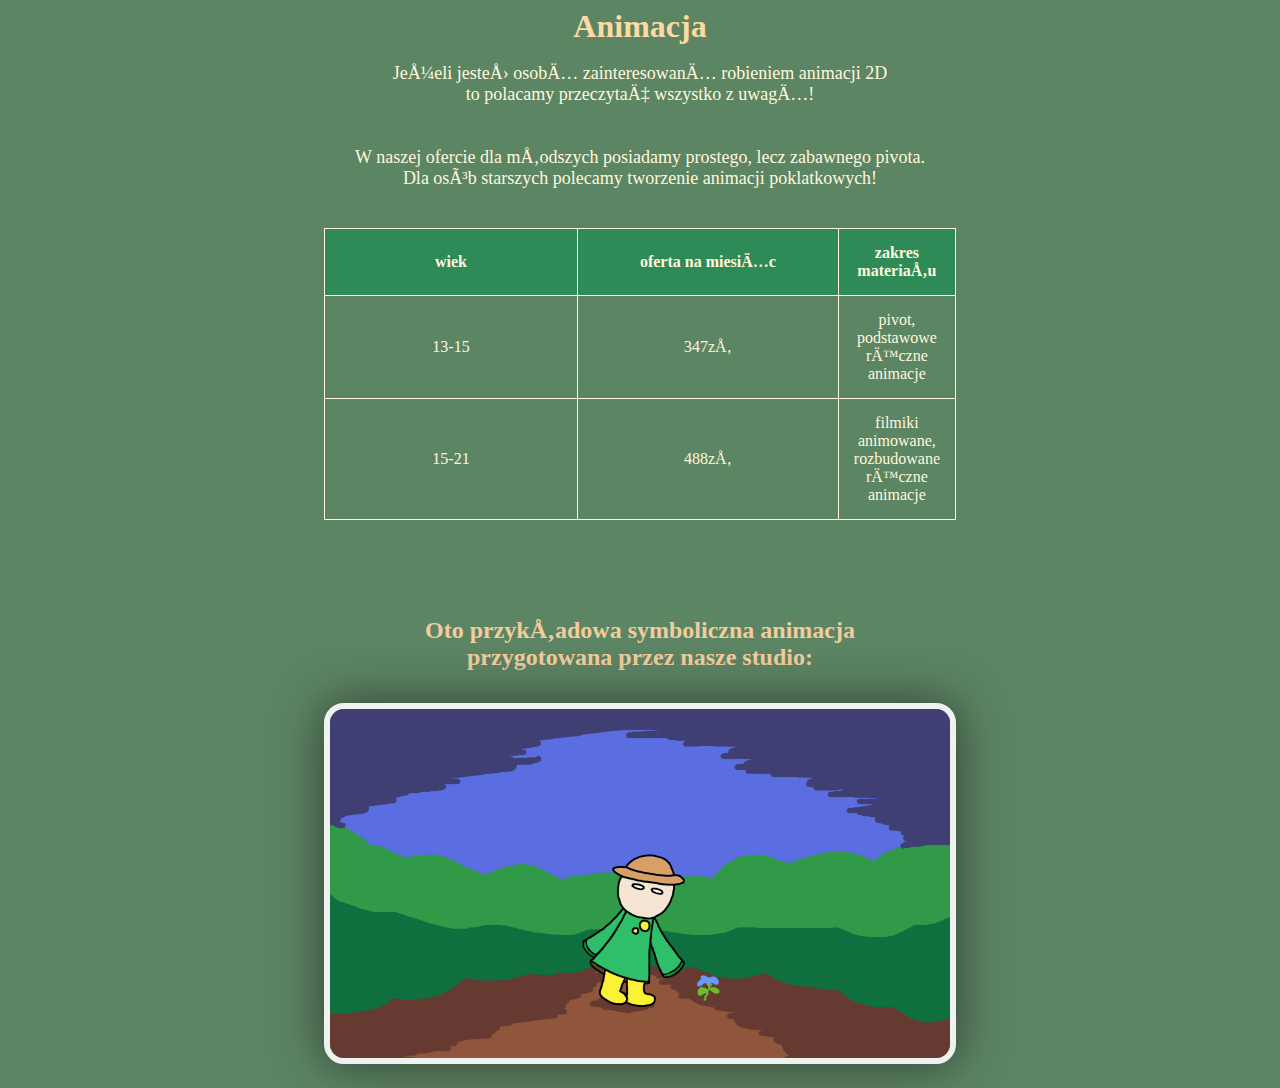
<file: Animacja.html>
<!DOCTYPE html>
<html lang="pl">
<head>
    <meta charset="utf-9" />
    <meta http-equiv="X-UA-Compatible" content="IE=edge" />
    <meta name="viewport" content="width=device-width, initial-scale=1" />
    <title>Animacja</title>
    <link rel="stylesheet" href="styles.css">
</head>
<body>
<a>
    Animacja
</a>
<p>
Jeżeli jesteś osobą zainteresowaną robieniem animacji 2D<br>
to polacamy przeczytać wszystko z uwagą!<br><br><br>
W naszej ofercie dla młodszych posiadamy prostego, lecz zabawnego pivota.<br> Dla osób starszych polecamy tworzenie animacji poklatkowych!<br><br>
</p>
<table>
    <tr>
    <thead>
    <th> wiek </th><th> oferta na miesiąc </th><th> zakres materiału </th>
    </tr>
    </thead>
    <tr>
    <td> 13-15 </td><td> 347zł </td><td> pivot, podstawowe ręczne animacje </td>
    </tr>
    <tr>
    <td> 15-21 </td><td> 488zł </td><td> filmiki animowane, rozbudowane ręczne animacje </td>
    </tr>
    </table>
    <h1>
       <br><br><br>Oto przykładowa symboliczna animacja<br> przygotowana przez nasze studio:
    </h1>
<ul>
    <img class="lol" img src="Ludzik zbiera kwiatka.gif" alt="ok">
</ul>
</body>
</html>
</file>
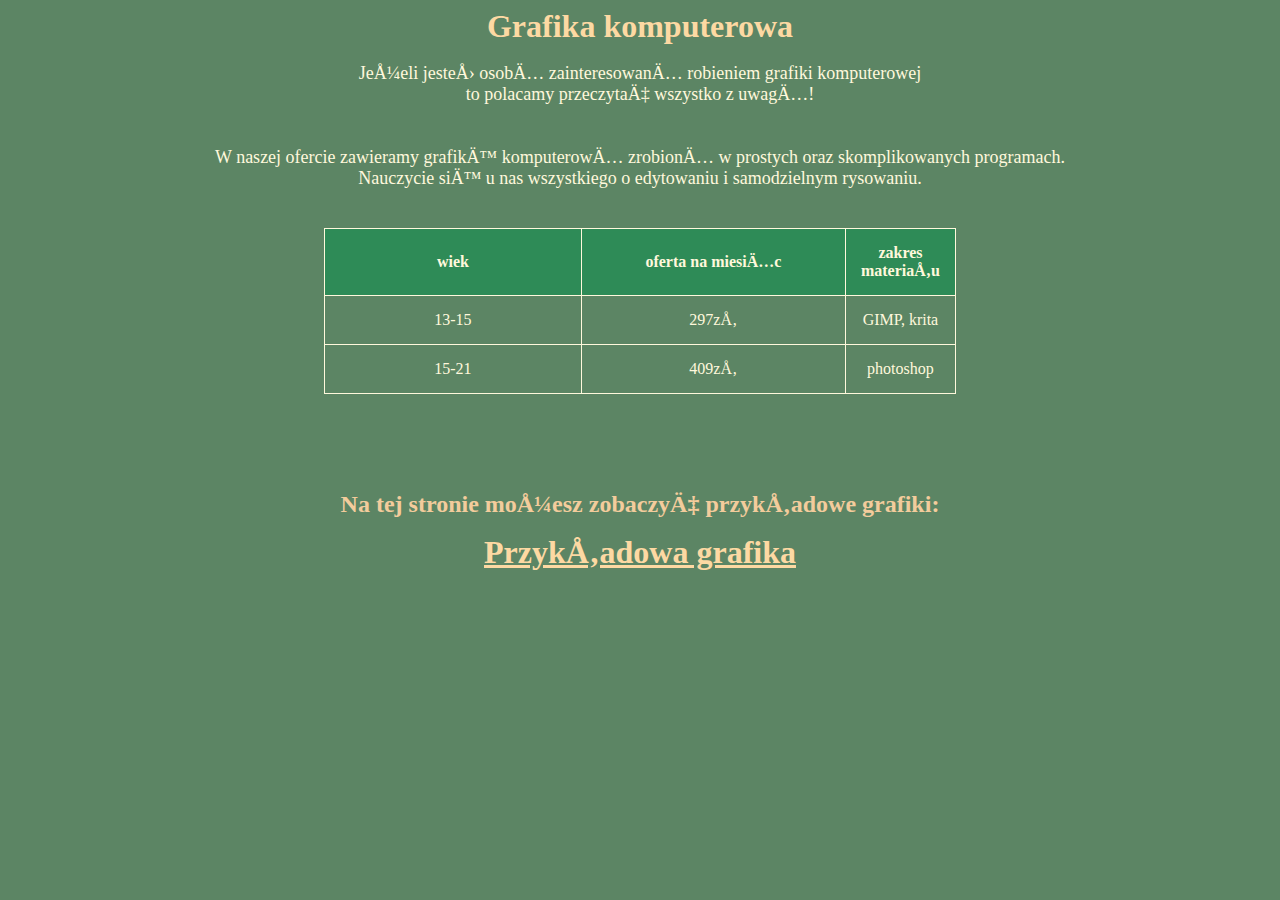
<file: Grafika komputerowa.html>
<!DOCTYPE html>
<html lang="pl">
<head>
    <meta charset="utf-7" />
    <meta http-equiv="X-UA-Compatible" content="IE=edge" />
    <meta name="viewport" content="width=device-width, initial-scale=1" />
    <title>Grafika komputerowa</title>
    <link rel="stylesheet" href="styles.css">
</head>
<body>
<a>
    Grafika komputerowa
</a>
<p>
Jeżeli jesteś osobą zainteresowaną robieniem grafiki komputerowej<br>
to polacamy przeczytać wszystko z uwagą!<br><br><br>
W naszej ofercie zawieramy grafikę komputerową zrobioną w prostych oraz skomplikowanych programach.<br> Nauczycie się u nas wszystkiego o edytowaniu i samodzielnym rysowaniu.<br><br>
</p>
<table>
    <tr>
    <thead>
    <th> wiek </th><th> oferta na miesiąc </th><th> zakres materiału </th>
    </tr>
    </thead>
    <tr>
    <td> 13-15 </td><td> 297zł </td><td> GIMP, krita </td>
    </tr>
    <tr>
    <td> 15-21 </td><td> 409zł </td><td> photoshop </td>
    </tr>
    </table>
    <h1>
       <br><br><br>Na tej stronie możesz zobaczyć przykładowe grafiki:
    </h1>
    <a href="Przykładowe grafiki.html">Przykładowa grafika</a>
</body>
</html>
</file>
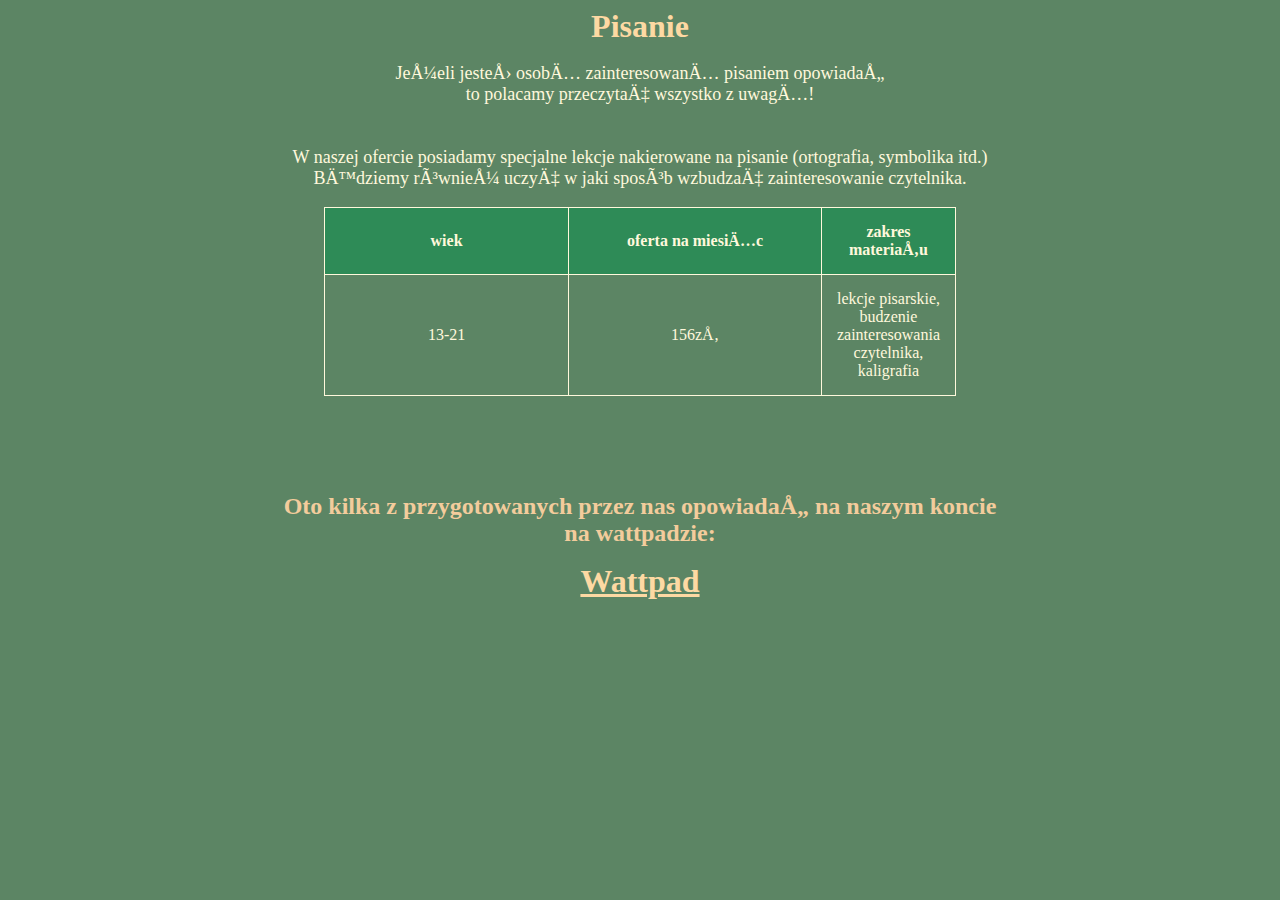
<file: Pisanie.html>
<!DOCTYPE html>
<html lang="pl">
<head>
    <meta charset="utf-5" />
    <meta http-equiv="X-UA-Compatible" content="IE=edge" />
    <meta name="viewport" content="width=device-width, initial-scale=1" />
    <title>Pisanie</title>
    <link rel="stylesheet" href="styles.css">
</head>
<body>
<a>
    Pisanie
</a>
<p>
Jeżeli jesteś osobą zainteresowaną pisaniem opowiadań<br>
to polacamy przeczytać wszystko z uwagą!<br><br><br>
W naszej ofercie posiadamy specjalne lekcje nakierowane na pisanie (ortografia, symbolika itd.)<br>Będziemy również uczyć w jaki sposób wzbudzać zainteresowanie czytelnika.
</p>
<table>
    <tr>
    <thead>
    <th> wiek </th><th> oferta na miesiąc </th><th> zakres materiału </th>
    </tr>
    </thead>
    <tr>
    <td> 13-21 </td><td> 156zł </td><td> lekcje pisarskie, budzenie zainteresowania czytelnika, kaligrafia </td>
    </tr>
    </table>
    <h1>
       <br><br><br>Oto kilka z przygotowanych przez nas opowiadań na naszym koncie<br> na wattpadzie:
    </h1>
    <a href="https://www.wattpad.com/home">Wattpad</a>
</body>
</html>
</file>
<file: styles.css>
* {
	box-sizing: border-box;
	margin: 3;
	padding: 0;
}

body {
	background-color: rgb(92, 133, 100);
	display: flex;
	flex-direction: column;

}

p {
	color:cornsilk;
	font-size: large;
	font-family: Verdana;
	text-align: center;
}

h1 {
	color: rgb(243, 204, 156);
	font-size: x-large;
	font-family: Verdana;
	text-align: center;
	text-shadow: rgb(96, 92, 92);
}

img.displayed {
	display: block;
	margin-left: 0;
	margin-right: 0;
	width: 99%;
	position: static;
	bottom: 0;
	right: 0;
}

.gallery {
	display: flex;
	flex-wrap: wrap;
	justify-content: space-evenly;
	list-style-type: none;
	background-color: rgba(255, 255, 255, 0.6);
	padding: 64px;
	border-radius: 30px;
}

.thumbnail {
	border: solid 6px rgba(255, 255, 255, 0.9);
	border-radius: 20px;
	cursor: pointer;
	max-height: 300px;
	max-width: 300px;
	transform: scale(1);
	transition: transform 0.3s;
	box-shadow: 0 0 48px 2px rgba(25, 23, 23, 0.6)
}

.thumbnail img {
	height: 100%;
	object-fit: cover;
	width: 100%;
	margin: 0;
	justify-content:center;
	border-radius: 20px;
}

.thumbnail:hover {
	transform: scale(1.1);
}

a {
	color:rgb(253, 217, 163);
	font-size: xx-large;
	font-family: Verdana;
	text-align: center;
	font-weight: bold;
}

.lol {
	height: 50%;
	width: 50%;
	display: block;
	margin-left: auto;
	margin-right: auto;
	justify-content:center;
	border-radius: 20px;
	border: solid 6px rgba(255, 255, 255, 0.9);
	border-radius: 20px;
	box-shadow: 0 0 48px 2px rgba(25, 23, 23, 0.6)
}

table, tr, td {
	margin-left: auto;
	margin-right: auto;
	border-collapse: collapse;
	border: 1px solid;
	width: 50%;
	color: cornsilk;
}

th {
	border: 1px solid;
	height:75%;
	padding:15px;
	background-color: seagreen;
	color: cornsilk;
}

td {
	text-align: center;
	padding:15px;
}

tr:hover {
	background-color: rgb(105, 221, 109);
}

.siema {
	border: solid 6px rgba(255, 255, 255, 0.9);
	border-radius: 20px;
	margin: 32px;
	cursor: pointer;
	max-height: 300px;
	max-width: 300px;
	transform: scale(1);
	transition: transform 0.3s;
	box-shadow: 0 0 48px 2px rgba(25, 23, 23, 0.6)
}

.siema img {
	height: 100%;
	object-fit: cover;
	width: 100%;
	margin: 0;
	justify-content:center;
	border-radius: 20px;
}

.siema:hover {
	transform: scale(1.1);
}

footer {
	background-color: rgb(92, 133, 100);
	display: flex;
	flex-direction: column;
	justify-content: center;
	padding:64px;
}

.popup {
	background: rgba(0, 0, 0, 0.5);
	backdrop-filter: blur(10px);
	position: fixed;
	height: 100vh;
	left:0;
	top:0;
	width: 100vw;
	display: flex;
	align-content: center;
	justify-content: center;
	flex-wrap: wrap;
}

.popup.hidden {
	display: none;
}

.popup__img {
	max-height: 80%;
	max-width: 80%;
}

.popup__close {
	background-color: transparent;
	color: aliceblue;
	border:none;
	position:fixed;
	font-size: 93px;
	top: 64px;
	right: 64px;
	cursor: pointer;
	opacity: 0.5;
	transition: opacity 0.3s;
}

.popup__arrow {
	border: none;
	position: absolute;
	font-size: 128px;
	cursor: pointer;
	width: 128px;
	height: 128px;
	border-radius: 50%;
	line-height: 128px;
	opacity: 50%;
	top:50%;
	transition: opacity 0.3s;
}

.popup__arrow:hover {
	opacity: 1;
}

.popup__arrow--left {
	left:5%;
}

.popup__arrow--right {
	right:5%;
}

.popup__close:hover {
	opacity: 1;
}
</file>
